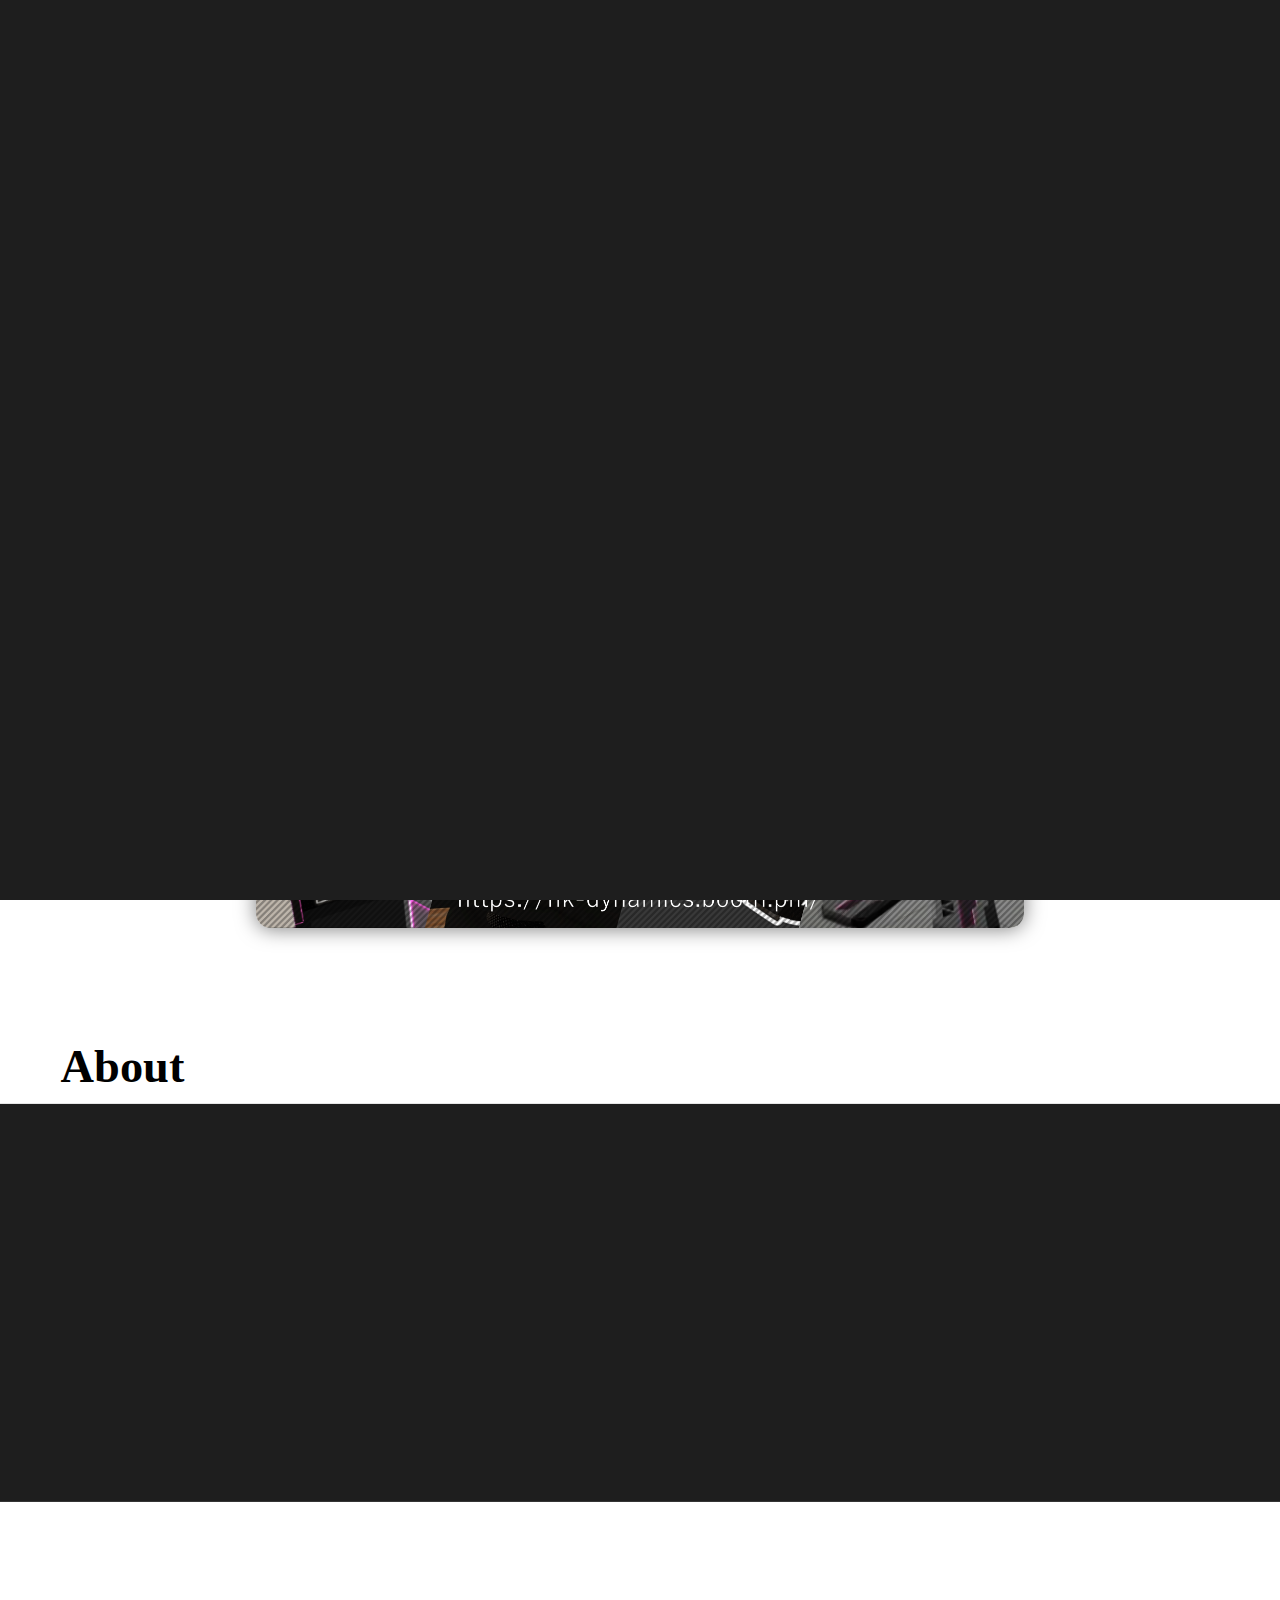
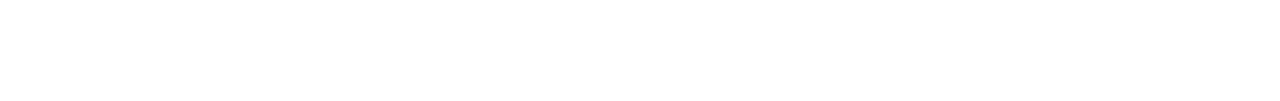
<file: Index.html>
<!DOCTYPE html>
<html lang="ja">
<head>
<meta charset="UTF-8">
<title>HK-DYNAMICS</title>

<!-- ✅ CSSをここで読み込む -->
<link rel="stylesheet" href="load.css">
<link rel="stylesheet" href="header.css">
<link rel="stylesheet" href="about.css">
<link rel="stylesheet" href="top.css">
<link rel="stylesheet" href="news.css">

<script src="https://code.jquery.com/jquery-3.7.1.min.js"></script>

<script>
window.addEventListener("load", () => {
  const loading = document.querySelector(".loading");

  // アニメーション時間 + 1秒待つ
  const totalAnimationTime = 1300 + 500; // 1.3秒 + 1秒

  setTimeout(() => {
    loading.classList.add("fade-out");

    // フェードアウトが終わったら非表示に
    loading.addEventListener("transitionend", () => {
      loading.style.display = "none";
    });
  }, totalAnimationTime);
});

</script>
<style>
    html {
      scroll-behavior: smooth; /* ← これだけでOK！ */
    }
</style>

</head>
<body>
    <div class="loading">
        <div class="lineWrapper">
            <div class="line"></div>
        </div>
        <img class="hakuLogo" src="images/haku.png" alt="Logo">
        <img class="hakuText" src="images/LogoText.png" alt="Logo">
    </div>
    <div class = "main">
        <div class = "header">
                <div class = "header-left">
                    <img class = "header-logo" src = "images/hkdynamics.png" alt = "HK-DYNAMICS">
                </div>
                <div class="header-right">
                    <div class="pentagon">
                        <svg viewBox="0 0 120 30" class="pentagon-svg">
                        <polygon points="0,0 120,0 120,20 110,30 0,30" fill="none" stroke="black" stroke-width="3"/>
                        </svg>
                        <a href="#IDtop">Home</a>
                    </div>

                    <div class="pentagon">
                        <svg viewBox="0 0 120 30" class="pentagon-svg">
                        <polygon points="0,0 120,0 120,20 110,30 0,30" fill="none" stroke="black" stroke-width="3"/>
                        </svg>
                        <a href="#">Portfolio</a>
                    </div>

                    <div class="pentagon">
                        <svg viewBox="0 0 120 30" class="pentagon-svg">
                        <polygon points="0,0 120,0 120,20 110,30 0,30" fill="none" stroke="black" stroke-width="3"/>
                        </svg>
                        <a href="#">Contact</a>
                    </div>
                </div>
            <div class = "clear"></div>
        </div>

        <div class = "top" id = "IDtop">
            <img class = "topImage" src = "images/Header.png" alt = "head">
        </div>
        <div class="news">
        <h1 class="NewsTXT">News</h1>
        <div class="slider">
            <div class="slides" id="slides">
             <a href="https://hk-dynamics.booth.pm/" target="_blank">
                <img src="images/booth.png" alt="Booth">
             </a>
            <a href="https://hk-dynamics.booth.pm/" target="_blank">
                <img src="images/booth.png" alt="Booth">
             </a>
            <a href="https://hk-dynamics.booth.pm/" target="_blank">
                <img src="images/booth.png" alt="Booth">
             </a>
            </div>

            <button class="btn prev" id="prev">&#10094;</button>
            <button class="btn next" id="next">&#10095;</button>
        </div>
        </div>

        
        <script>
            const slides = document.getElementById('slides');
            const total = slides.children.length;
            let index = 0;
            let timer;

            function showSlide(i) {
                index = (i + total) % total;
                const slideWidth = document.querySelector('.slider').clientWidth;
                slides.style.transform = `translateX(${-slideWidth * index}px)`;
            }

            function nextSlide() {
                showSlide(index + 1);
            }

            function prevSlide() {
                showSlide(index - 1);
            }

            document.getElementById('next').addEventListener('click', () => {
                nextSlide();
                resetTimer();
            });

            document.getElementById('prev').addEventListener('click', () => {
                prevSlide();
                resetTimer();
            });

            function startAutoSlide() {
                timer = setInterval(nextSlide, 3000);
            }

            function resetTimer() {
                clearInterval(timer);
                startAutoSlide();
            }

            // 画面サイズが変わったときも位置を再計算
            window.addEventListener('resize', () => showSlide(index));

            startAutoSlide();
        </script>

        <div class="about">
            <img class="tatie" src="images/Tatie.png" alt="立ち絵">
            <div class="aboutTextBox">
            
            <h2 class="aboutTextName">舞音はく</h2>
            <h3 class="aboutTextNameYomi">MaiotoHaku</h3>
            <p class="aboutText">作曲・モデリング・ゲーム制作と活動</p>
            <p class="aboutText">HK-DYNAMICS 主将</p>
            <p class="aboutText">頭についているのは耳ではなくミキサー</p>
            <p class="aboutText">現実の"舞音はく"とは別の存在</p>
            </div>
            <div class="tatieBackLine"></div>
            <h1 class="aboutTextH">About</h1>
        </div>
    </div>
    <script>
        document.addEventListener("DOMContentLoaded", () => {
        const aboutSections = document.querySelectorAll(".about");

        const observer = new IntersectionObserver(
            (entries) => {
            entries.forEach((entry) => {
                if (entry.isIntersecting) {
                entry.target.classList.add("inview");
                } else {
                // 一度きりのアニメーションにしたい場合はこの行をコメントアウト
                entry.target.classList.remove("inview");
                }
            });
            },
            { threshold: 0.3 } // 30%見えたら反応
        );

        aboutSections.forEach((el) => observer.observe(el));
        });
    </script>
</body>
</html>
</file>
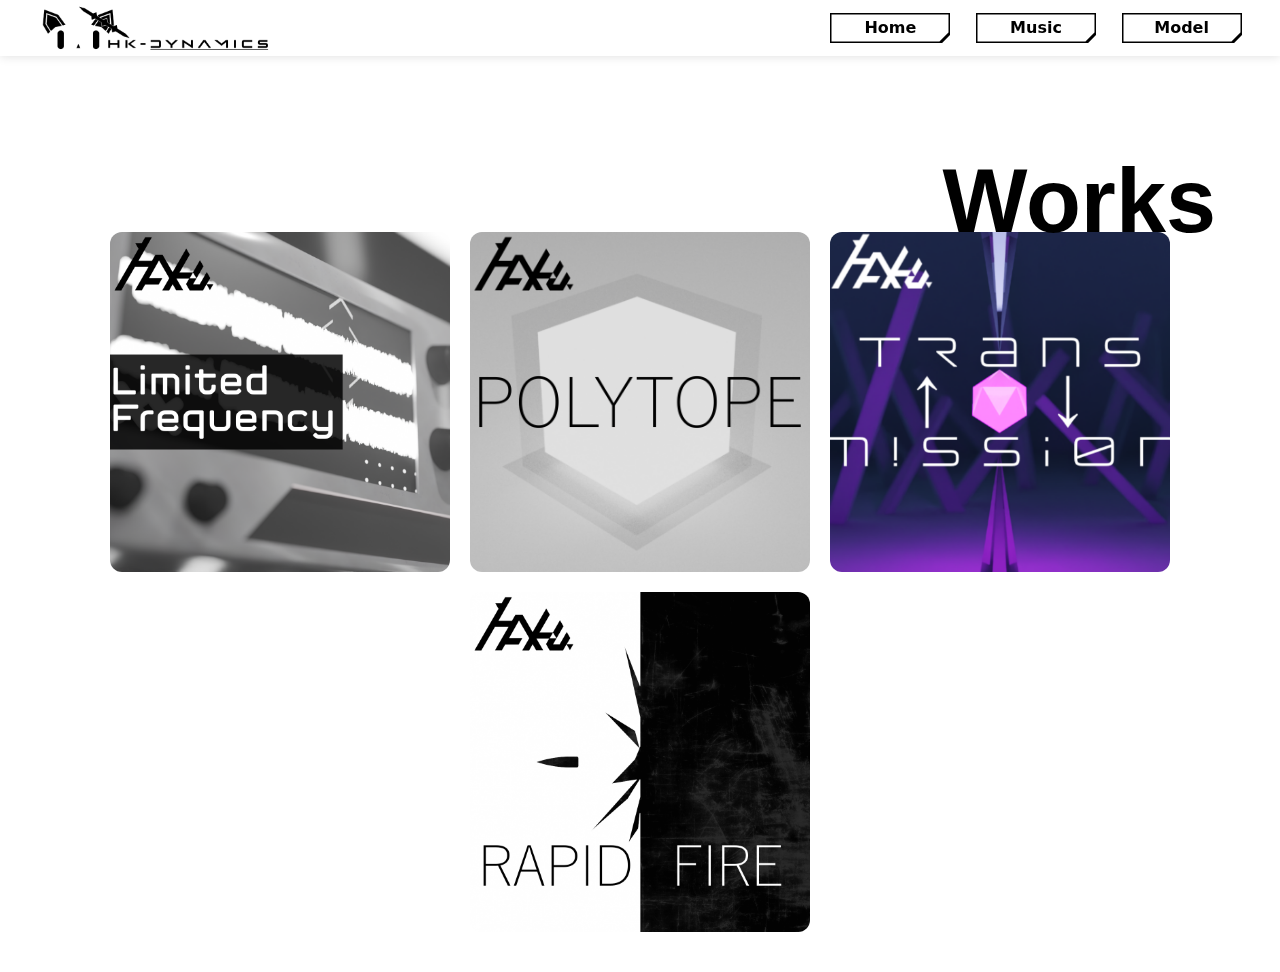
<file: music.html>
<!DOCTYPE html>
<html lang="ja">
<head>
<meta charset="UTF-8">
<title>HK-DYNAMICS</title>

<!-- ✅ CSSをここで読み込む -->


<script src="https://code.jquery.com/jquery-3.7.1.min.js"></script>
<link rel="stylesheet" href="header.css">
<link rel="stylesheet" href="Pages/Music/music.css">

<style>
    html {
      scroll-behavior: smooth; /* ← これだけでOK！ */
    }
</style>

</head>
<body>
  <div class = "main">
    <div class = "header">
            <div class = "header-left">
                <img class = "header-logo" src = "images/hkdynamics.png" alt = "HK-DYNAMICS" >
            </div>
            <div class="header-right">
                <div class="pentagon">
                    <svg viewBox="0 0 120 30" class="pentagon-svg">
                    <polygon points="0,0 120,0 120,20 110,30 0,30" fill="none" stroke="black" stroke-width="3"/>
                    </svg>
                    <a href="index.html">Home</a>
                </div>

                <div class="pentagon">
                    <svg viewBox="0 0 120 30" class="pentagon-svg">
                    <polygon points="0,0 120,0 120,20 110,30 0,30" fill="none" stroke="black" stroke-width="3"/>
                    </svg>
                    <a href="music.html">Music</a>
                </div>
                <div class="pentagon">
                    <svg viewBox="0 0 120 30" class="pentagon-svg">
                    <polygon points="0,0 120,0 120,20 110,30 0,30" fill="none" stroke="black" stroke-width="3"/>
                    </svg>
                    <a href="model.html">Model</a>
                </div>
            </div>
        <div class = "clear"></div>
    </div>
    <main>
      <h1 class = "gH">Works</div>
      <div class="gallery">
        <div class="album" data-id="song1">
          <img src="JC/LF5001.png" alt="Song 1">
        </div>
        <div class="album" data-id="song2">
          <img src="JC/polytopeTitle.png" alt="Song 2">
        </div>
        <div class="album" data-id="song3">
          <img src="JC/trans.png" alt="Song 3">
        </div>
        <div class="album" data-id="song4">
          <img src="JC/RP1.png" alt="Song 4">
        </div>
      </div>
    </main>

    <div class="details-panel" id="details">
      <div class="black-transition" id="blackTrans"></div>
      <button class="close-btn" id="closeBtn">×</button>  <!-- ← 追加 -->
      <div class="details-content" id="detailsContent" aria-hidden="true">
        
        <div class="song-card">
          <h2 id="title"></h2>
          <p id="info"></p>
          <div class="embeds">
            <div id="scEmbed"></div>
            <div id="ytEmbed"></div>
          </div>
        </div>
      </div>
    </div>


    <script>
      const songs = {
        song1: {
          title: "Limited Frequency",
          info: "舞音はく",
          youtubeEmbed: "https://www.youtube.com/embed/xxxxx",
          soundcloudEmbed: `
            <iframe width="100%" height="166" scrolling="no" frameborder="no" allow="autoplay" src="https://w.soundcloud.com/player/?url=https%3A//api.soundcloud.com/tracks/soundcloud%253Atracks%253A2182621447&color=%23000000&auto_play=false&hide_related=false&show_comments=true&show_user=true&show_reposts=false&show_teaser=true"></iframe><div style="font-size: 10px; color: #cccccc;line-break: anywhere;word-break: normal;overflow: hidden;white-space: nowrap;text-overflow: ellipsis; font-family: Interstate,Lucida Grande,Lucida Sans Unicode,Lucida Sans,Garuda,Verdana,Tahoma,sans-serif;font-weight: 100;"><a href="https://soundcloud.com/maioto-haku" title="舞音はく" target="_blank" style="color: #cccccc; text-decoration: none;">舞音はく</a> · <a href="https://soundcloud.com/maioto-haku/limited-frequency" title="Limited Frequency" target="_blank" style="color: #cccccc; text-decoration: none;">Limited Frequency</a></div>
          `
        },
        song2: {
          title: "POLYTOPE",
          info: "舞音はく",
          youtubeEmbed: "https://www.youtube.com/embed/xxxxx",
          soundcloudEmbed: `
            <iframe width="100%" height="166" scrolling="no" frameborder="no" allow="autoplay" src="https://w.soundcloud.com/player/?url=https%3A//api.soundcloud.com/tracks/soundcloud%253Atracks%253A2199114647&color=%23000000&auto_play=false&hide_related=false&show_comments=true&show_user=true&show_reposts=false&show_teaser=true"></iframe><div style="font-size: 10px; color: #cccccc;line-break: anywhere;word-break: normal;overflow: hidden;white-space: nowrap;text-overflow: ellipsis; font-family: Interstate,Lucida Grande,Lucida Sans Unicode,Lucida Sans,Garuda,Verdana,Tahoma,sans-serif;font-weight: 100;"><a href="https://soundcloud.com/maioto-haku" title="舞音はく" target="_blank" style="color: #cccccc; text-decoration: none;">舞音はく</a> · <a href="https://soundcloud.com/maioto-haku/polytope" title="POLYTOPE" target="_blank" style="color: #cccccc; text-decoration: none;">POLYTOPE</a></div>
          `
        },
        song3: {
          title: "TRans⇋m!ssi0n",
          info: "舞音はく",
          youtubeEmbed: "https://www.youtube.com/embed/xxxxx",
          soundcloudEmbed: `
            <iframe width="100%" height="166" scrolling="no" frameborder="no" allow="autoplay" src="https://w.soundcloud.com/player/?url=https%3A//api.soundcloud.com/tracks/soundcloud%253Atracks%253A2199131355&color=%23000000&auto_play=false&hide_related=false&show_comments=true&show_user=true&show_reposts=false&show_teaser=true"></iframe><div style="font-size: 10px; color: #cccccc;line-break: anywhere;word-break: normal;overflow: hidden;white-space: nowrap;text-overflow: ellipsis; font-family: Interstate,Lucida Grande,Lucida Sans Unicode,Lucida Sans,Garuda,Verdana,Tahoma,sans-serif;font-weight: 100;"><a href="https://soundcloud.com/maioto-haku" title="舞音はく" target="_blank" style="color: #cccccc; text-decoration: none;">舞音はく</a> · <a href="https://soundcloud.com/maioto-haku/transm_ssi0n" title="TRans⇋m!ssi0n" target="_blank" style="color: #cccccc; text-decoration: none;">TRans⇋m!ssi0n</a></div>
          `
        },
        song4: {
          title: "RAPIDFIRE",
          info: "舞音はく",
          youtubeEmbed: "https://www.youtube.com/embed/xxxxx",
          soundcloudEmbed: `
            <iframe width="100%" height="166" scrolling="no" frameborder="no" allow="autoplay" src="https://w.soundcloud.com/player/?url=https%3A//api.soundcloud.com/tracks/soundcloud%253Atracks%253A2200571247&color=%23000000&auto_play=false&hide_related=false&show_comments=true&show_user=true&show_reposts=false&show_teaser=true"></iframe><div style="font-size: 10px; color: #cccccc;line-break: anywhere;word-break: normal;overflow: hidden;white-space: nowrap;text-overflow: ellipsis; font-family: Interstate,Lucida Grande,Lucida Sans Unicode,Lucida Sans,Garuda,Verdana,Tahoma,sans-serif;font-weight: 100;"><a href="https://soundcloud.com/maioto-haku" title="舞音はく" target="_blank" style="color: #cccccc; text-decoration: none;">舞音はく</a> · <a href="https://soundcloud.com/maioto-haku/rapidfire" title="RapidFire" target="_blank" style="color: #cccccc; text-decoration: none;">RapidFire</a></div>
          `
        },
      };

      const albums = Array.from(document.querySelectorAll(".album"));
      const panel = document.getElementById("details");
      const titleEl = document.getElementById("title");
      const infoEl = document.getElementById("info");
      const ytEmbed = document.getElementById("ytEmbed");
      const scEmbed = document.getElementById("scEmbed");
      const detailsContent = document.getElementById("detailsContent");

      albums.forEach(album => {
        album.addEventListener("click", () => {
          const id = album.dataset.id;
          const song = songs[id];
          if (!song) return;

          albums.forEach(a => a.classList.remove("active"));
          album.classList.add("active");

          panel.classList.add("active");

          titleEl.textContent = song.title;
          infoEl.textContent = song.info;

          // YouTube埋め込み
          ytEmbed.innerHTML = `<iframe class="youtube" width="100%" height="215" src="${song.youtubeEmbed}" allow="accelerometer; autoplay; clipboard-write; encrypted-media; gyroscope; picture-in-picture" allowfullscreen></iframe>`;
          
          // SoundCloud埋め込み
          scEmbed.innerHTML = song.soundcloudEmbed;

          detailsContent.setAttribute("aria-hidden", "false");
        });
      });

      // ✅ ×ボタンで閉じる処理
      const closeBtn = document.getElementById("closeBtn");
      closeBtn.addEventListener("click", () => {
        panel.classList.remove("active");
        albums.forEach(a => a.classList.remove("active"));
        ytEmbed.innerHTML = '';
        scEmbed.innerHTML = '';
        detailsContent.setAttribute("aria-hidden", "true");
      });

      // ✅ ESCキーで閉じる処理（そのまま維持）
      window.addEventListener("keydown", e => {
        if (e.key === "Escape") {
          panel.classList.remove("active");
          albums.forEach(a => a.classList.remove("active"));
          ytEmbed.innerHTML = '';
          scEmbed.innerHTML = '';
          detailsContent.setAttribute("aria-hidden", "true");
        }
      });
    </script>

</body>
</html>
</file>
<file: load.css>
body {
  margin: 0;
  padding: 0;
}

.loading {
  position: fixed;     /* 画面に固定 */
  top: 0;
  left: 0;
  width: 100vw;
  height: 100vh;
  background-color: #1e1e1e;
  display: flex;
  justify-content: center;
  align-items: center;
  flex-direction: column;
  z-index: 9999;       /* 上に表示されるように */
  
}

.lineWrapper {
  width: 520px;        /* 線の最終幅 */
  height: 4px;         /* 線の高さ */
  overflow: hidden;    /* はみ出す部分を隠す */
  transform: translateX(240px) translateY(200px);

}

.line {
  width: 0;            /* 初期は幅0 */
  height: 100%;
  background-color: #fff; /* 線の色 */
  animation: drawLine 1.3s cubic-bezier(0.25,1,0.5,1) forwards;
}

@keyframes drawLine {
  0% {
    width: 0;
  }
  38%{
    width: 0;
  }
  100% {
    width: 100%;
  }
}


.hakuText {
  width: 700px;
  clip-path: inset(0 100% 0 0); /* 右側を完全に隠す */
  animation: revealText 1.3s cubic-bezier(0.25,1,0.5,1) forwards;
}

@keyframes revealText {
  0% {
    opacity: 0;
    transform: translateX(450px) translateY(-100px);
    clip-path: inset(0 100% 0 0); /* 全部隠す */
  }
  38% { /* 0.5秒でフェードイン */
    opacity: 0;
    transform: translateX(450px) translateY(-100px);
    clip-path: inset(0 100% 0 0); /* 全部隠す */
  }
  100% {
    opacity: 1;
    transform: translateX(150px) translateY(-100px);
    clip-path: inset(0 0 0 0); /* 完全に表示 */
    
  }
}

.hakuLogo {
  width: 400px;
  opacity: 0;
  transform: translateX(0) translateY(100px);
  animation: moveLogo 1.3s cubic-bezier(0.25,1,0.5,1) forwards;
}

@keyframes moveLogo {
  0% {
    opacity: 0;
    transform: translateX(0px) translateY(100px);
  }
  38% { /* 0.5秒でフェードイン */
    opacity: 1;
    transform: translateX(0px) translateY(0px);
  }
  100% { /* 左にスライド */
    opacity: 1; /* ← ここで opacity を1のまま維持 */
    transform: translateX(-300px) translateY(0px);
  }
  /* フェードアウト用 */
/* フェードアウト用 */
}
  .loading.fade-out {
    opacity: 0;
    transition: opacity 1s ease; /* 1秒で透明に */
  }
</file>
<file: header.css>
/* =========================
   ヘッダー共通
========================= */
.header {
  height: 56px;
  width: 100%;
  box-shadow: 0 0 10px #dddddd;
  background-color: white;
  position: fixed;
  top: 0;
  display: flex;
  justify-content: space-between;
  align-items: center;
  padding: 0 3vw; /* 左右に余裕 */
  box-sizing: border-box;
  z-index: 5;
}

.header-left {
  display: flex;
  align-items: center;
}

/* 右ブロック（ボタン群） */
.header-right {
  display: flex;
  align-items: center;
  gap: 2vw;
  margin-left: auto;     /* ← 右側に押し出す */
  justify-content: flex-end; /* ← 右寄せ明示 */
  transform: none;       /* ← translateX削除 */
}

.clear {
  clear: both;
}

.header-logo {
  height: 50px;
  filter: invert(100%);
  transition: transform 0.3s ease;
}

.header-logo:hover {
  transform: scale(1.05);
}

.top {
  padding-top: 300px;
  width: 100%;
  height: 800px;
}

/* =========================
   ペンタゴンボタン
========================= */
.pentagon {
  position: relative;
  width: 120px;
  height: 30px;
  display: flex;
  align-items: center;
  justify-content: center;
  font-family: system-ui, sans-serif;
  font-weight: 600;
  color: black;
  cursor: pointer;
  transition: all 0.3s ease;
}

.pentagon a {
  text-decoration: none;
  color: inherit;
  position: relative;
  z-index: 2;
}

.pentagon-svg {
  position: absolute;
  top: 0;
  left: 0;
  width: 100%;
  height: 100%;
  pointer-events: none;
}

.pentagon:hover polygon {
  fill: black;
  transition: fill 0.3s ease;
}

.pentagon:hover a {
  color: white;
}

/* =========================
   ▼ レスポンシブ対応
========================= */

/* タブレット対応（1024px以下） */
@media (max-width: 1024px) {
  .header {
    padding: 0 3vw;
  }

  .header-right {
    gap: 3vw;
  }

  .pentagon {
    width: 100px;
    height: 28px;
    font-size: 0.9rem;
  }
}

/* スマホ対応（768px以下） */
@media (max-width: 768px) {
  .header {
    height: 56px;
    justify-content: space-between;
  }

  .header-logo {
    height: 40px;
  }

  /* ---- ハンバーガーメニュー追加 ---- */
  .menu-toggle {
    display: block;
    width: 35px;
    height: 25px;
    position: relative;
    cursor: pointer;
    z-index: 10;
  }

  .menu-toggle span {
    position: absolute;
    height: 3px;
    width: 100%;
    background: black;
    left: 0;
    transition: 0.4s;
    border-radius: 3px;
  }

  .menu-toggle span:nth-child(1) { top: 0; }
  .menu-toggle span:nth-child(2) { top: 11px; }
  .menu-toggle span:nth-child(3) { top: 22px; }

  /* メニューが開いたときのアニメーション */
  .menu-toggle.active span:nth-child(1) {
    transform: rotate(45deg);
    top: 11px;
  }
  .menu-toggle.active span:nth-child(2) {
    opacity: 0;
  }
  .menu-toggle.active span:nth-child(3) {
    transform: rotate(-45deg);
    top: 11px;
  }

  /* ナビゲーションを隠す */
  .header-right {
    position: fixed;
    top: 56px;
    right: 0;
    background: white;
    flex-direction: column;
    align-items: center;
    width: 70%;
    max-width: 300px;
    height: 0;
    overflow: hidden;
    box-shadow: 0 4px 15px rgba(0,0,0,0.2);
    transition: height 0.4s ease;
  }

  /* メニュー開時 */
  .header-right.open {
    height: 250px;
    padding: 20px 0;
  }

  .pentagon {
    width: 80%;
    height: 40px;
    font-size: 1rem;
  }
}

/* 超小型デバイス（480px以下） */
@media (max-width: 480px) {
  .header {
    padding: 0 4vw;
  }

  .header-logo {
    height: 36px;
  }

  .pentagon {
    width: 85%;
    height: 38px;
    font-size: 0.9rem;
  }
}

.pentagon a {
  position: absolute;
  top: 0;
  left: 0;
  width: 120px;
  height: 30px;
  text-align: center;
  line-height: 30px;
  color: black;
  text-decoration: none;
}
</file>
<file: about.css>
.about {
  position: relative;
  display: flex;
  align-items: center;
  justify-content: flex-start;
  width: 100%w;
  min-height: 80vh;
  overflow: visible;
  margin-top: -5%;
}

/* 黒背景ライン */
.tatieBackLine {
  position: absolute;
  top: 50%;
  transform: translateY(-50%);
  width: 100%;
  height: 50%;
  background: #1e1e1e;
  z-index: 0;
  opacity: 1;
}

/* 立ち絵（左側固定） */
.tatie {
  position: relative;
  flex: 0 0 auto;
  max-width: 35%;
  height: auto;
  margin-left: 10%;
  z-index: 2;
  opacity: 1;
  pointer-events: none;
}

/* テキストボックス（右側） */
.aboutTextBox {
  position: absolute;
  left: 40%;
  top: 50%;
  transform: translateY(-50%);
  z-index: 3;
  max-width: 55%;
}

/* 見出し */
.aboutTextH {
  position: absolute;
  top: 15%;
  left: 3%;
  font-size: clamp(1.8rem, 3vw + 0.5rem, 5rem); /* より滑らかな拡縮 */
  margin: 1rem;
  color: black;
  opacity: 1;
  transform: translateX(5%);
}

/* 名前 */
.aboutTextName {
  font-size: clamp(2.5rem, 4vw + 0.5rem, 6rem);
  margin: 0 0 1vh 0;
  color: white;
  opacity: 1;
}

/* 読み仮名 */
.aboutTextNameYomi {
  font-size: clamp(1rem, 1.8vw + 0.3rem, 2.5rem);
  margin: 0 0 2vh 0;
  color: white;
  opacity: 1;
}

/* 一般テキスト */
.aboutText {
  color: white;
  font-size: clamp(0.9rem, 1vw + 0.2rem, 1.4rem);
  line-height: 1.6;
}

/* ▼ 初期状態：非表示・位置ずらし */
.tatie,
.aboutTextName,
.aboutTextNameYomi,
.aboutText {
  opacity: 0;
  transition: transform 1s ease, opacity 1s ease;
}

/* tatie：左から登場 */
.tatie {
  transform: translateX(-80px);
}

/* テキスト：右から登場 */
.aboutTextName,
.aboutTextNameYomi,
.aboutText {
  transform: translateX(60px);
}

/* ▼ 表示状態（inviewが付いたらアニメーション開始） */
.inview .tatie {
  opacity: 1;
  transform: translateX(0);
  transition-delay: 0.2s;
}

.inview .aboutTextName {
  opacity: 1;
  transform: translateX(0);
  transition-delay: 0.4s;
}

.inview .aboutTextNameYomi {
  opacity: 1;
  transform: translateX(0);
  transition-delay: 0.6s;
}

.inview .aboutText {
  opacity: 1;
  transform: translateX(0);
  transition-delay: 0.8s;
}

.socialLinks {
  margin-top: 26%;
  display: flex;
  align-items: center;
  gap: 30px;
  margin-left: -5%;
}


/* アイコン共通設定 */
.socialIcon img {
  width: 40px;
  height: 40px;
  opacity: 0.8;
  transition: transform 0.2s ease, opacity 0.2s ease, filter 0.2s ease;
  filter: invert(1); /* 白化（暗い背景に合う） */
}

.socialIcon img:hover {
  transform: scale(1.15);
  opacity: 1;
  filter: invert(1) drop-shadow(0 0 4px white);
}

/* BOOTHリンク（文字） */
.boothLink {
  position: relative; /* これで重なりの干渉を防ぐ */
  z-index: 6;         /* 確実に前面 */
  font-size: 1.1rem;
  color: white;
  text-decoration: none;
  opacity: 0.8;
  transition: opacity 0.2s ease, text-shadow 0.2s ease;
}
.boothLink:hover {
  opacity: 1;
  text-shadow: 0 0 6px white;
}
</file>
<file: top.css>
.top {
    display: flex;
    align-items: center;
    padding-top: 0vw;
    aspect-ratio: 12 / 5;
    width: 100%;
    height: 100%;
}

.topImage {
    width: 100%;
    height: 100%;
    display: block; /* ← 中央寄せのためにブロック化 */
    padding-top: 10vw;
}
</file>
<file: news.css>
.NewsTXT {
  margin: 0;
  margin-left: 2vw;
  font-size: clamp(1.5rem, 4vw, 5rem);
  line-height: 1;
  transform: translateY(-100%);

}

/* =========================
   NEWSセクション
========================= */
.news {
  margin-top: 10vw;
  background: url('images/NewsBack.png') center/cover no-repeat fixed;
}

.slider {
  position: relative;
  width: 60%;
  aspect-ratio: 1500 / 400;
  overflow: hidden;
  border-radius: 15px;
  box-shadow: 0 0 20px rgba(0,0,0,0.5);
  margin: 4vw auto 0;
  transform: translateY(-20%);
}

.slides {
  display: flex;
  width: 300%;
  height: 100%;
  transition: transform 0.6s ease;
}

.slides img {
  width: 100%;
  height: 100%;
  object-fit: cover;
}

.btn {
  position: absolute;
  top: 50%;
  transform: translateY(-50%);
  font-size: 2rem;
  background: rgba(0,0,0,0.4);
  color: #fff;
  border: none;
  cursor: pointer;
  padding: 10px 15px;
  border-radius: 8px;
  user-select: none;
  transition: background 0.3s;
}

.btn:hover {
  background: rgba(0,0,0,0.6);
}

.prev { left: 10px; }
.next { right: 10px; }
</file>
<file: Pages/Music/music.css>
:root{
  --white-bg: #fff;
  --black-bg: #1e1e1e;
  --text-light: #fff;
  --card-bg: rgba(255,255,255,0.05);
  --card-shadow: rgba(0,0,0,0.5);
}

.close-btn {
  position: fixed;
  top: 25px;
  right: 30px;
  background: rgba(255, 255, 255, 0.1);
  border: none;
  color: white;
  font-size: 60px;
  font-weight: bold;
  cursor: pointer;
  border-radius: 50%;
  width: 86px;
  height: 86px;
  line-height: 44px;
  text-align: center;
  transition: background 0.25s ease, transform 0.2s ease;
  z-index: 2000; /* 黒背景より上に */
}

.close-btn:hover {
  background: rgba(255, 255, 255, 0.3);
  transform: scale(1.1);
}

.gH {
  position: absolute;
  top: 10%;
  right: 5%;
  font-size: 90px;
  font-weight: bold;
  color: black;
}

body {
  margin: 0;
  font-family: 'Inter', sans-serif;
  background: var(--white-bg);
  color: #111;
  overflow-x: hidden;
}

/* ギャラリー */
.gallery {
  display: flex;
  justify-content: center;
  flex-wrap: wrap;
  gap: 20px;
  padding: 40px;
  margin-top: 15%;
}

.album {
  width: 340px;   /* 並べるときのジャケットサイズ */
  height: 340px;
  cursor: pointer;
  transition: transform 0.35s ease, box-shadow 0.35s ease;
  display: flex;
  align-items: center;
  justify-content: center;
}

.album img {
  width: 100%;
  height: 100%;
  object-fit: cover;
  border-radius: 12px;
}

.album:hover {
  transform: translateY(-4px) scale(1.03);
  box-shadow: 0 6px 15px rgba(0,0,0,0.08);
}

/* 拡大表示（クリック時） */
.album.active {
  position: fixed;
  right: 12%;
  top: 50%;
  transform: translateY(-50%) scale(1.4);
  width: 430px;   /* 拡大サイズ */
  height: 430px;
  z-index: 1200;
  border-radius: 14px;
  box-shadow: 0 40px 80px rgba(0,0,0,0.45);
  transition: all 0.45s cubic-bezier(.2,.9,.3,1);
}

/* 詳細パネル */
.details-panel {
  position: fixed;
  inset: 0;
  pointer-events: none;
  opacity: 0;
  transition: opacity 0.35s ease;
  z-index: 1100;
}

.details-panel.active {
  pointer-events: auto;
  opacity: 1;
}

/* 黒背景クリッピング */
.black-transition {
  position: absolute;
  inset: 0;
  background: var(--black-bg);
  clip-path: inset(0 0 0 100%);
  transition: clip-path 1s cubic-bezier(0.77,0,0.175,);
  z-index: 1;
}

.details-panel.active .black-transition {
  clip-path: inset(0 0 0 0);
}

/* 左側の情報カード */
.details-content {
  position: absolute;
  top: 50%;
  left: 10%;
  transform: translateY(-50%);
  z-index: 2;
  pointer-events: auto;
}

.song-card {
  background: var(--card-bg);
  padding: 24px 28px;
  border-radius: 14px;
  box-shadow: 0 8px 24px var(--card-shadow);
  max-width: 400px;
}

.song-card h2{
  margin: 0 0 10px 0;
  font-size: 1.8rem;
  color: var(--text-light);
}

.song-card p{
  margin: 0 0 16px 0;
  font-size: 1rem;
  line-height: 1.6;
  color: #ddd;
}

.links a{
  display:inline-block;
  margin-right: 16px;
  color: #1db954;
  font-weight: 600;
  text-decoration: none;
}

/* 小画面対応 */
@media (max-width: 720px){
  .album { width: 120px; height: 120px; }
  .album.active { width: 250px; height: 250px; right:6%; }
  .details-content{left:4%;}
}
</file>
